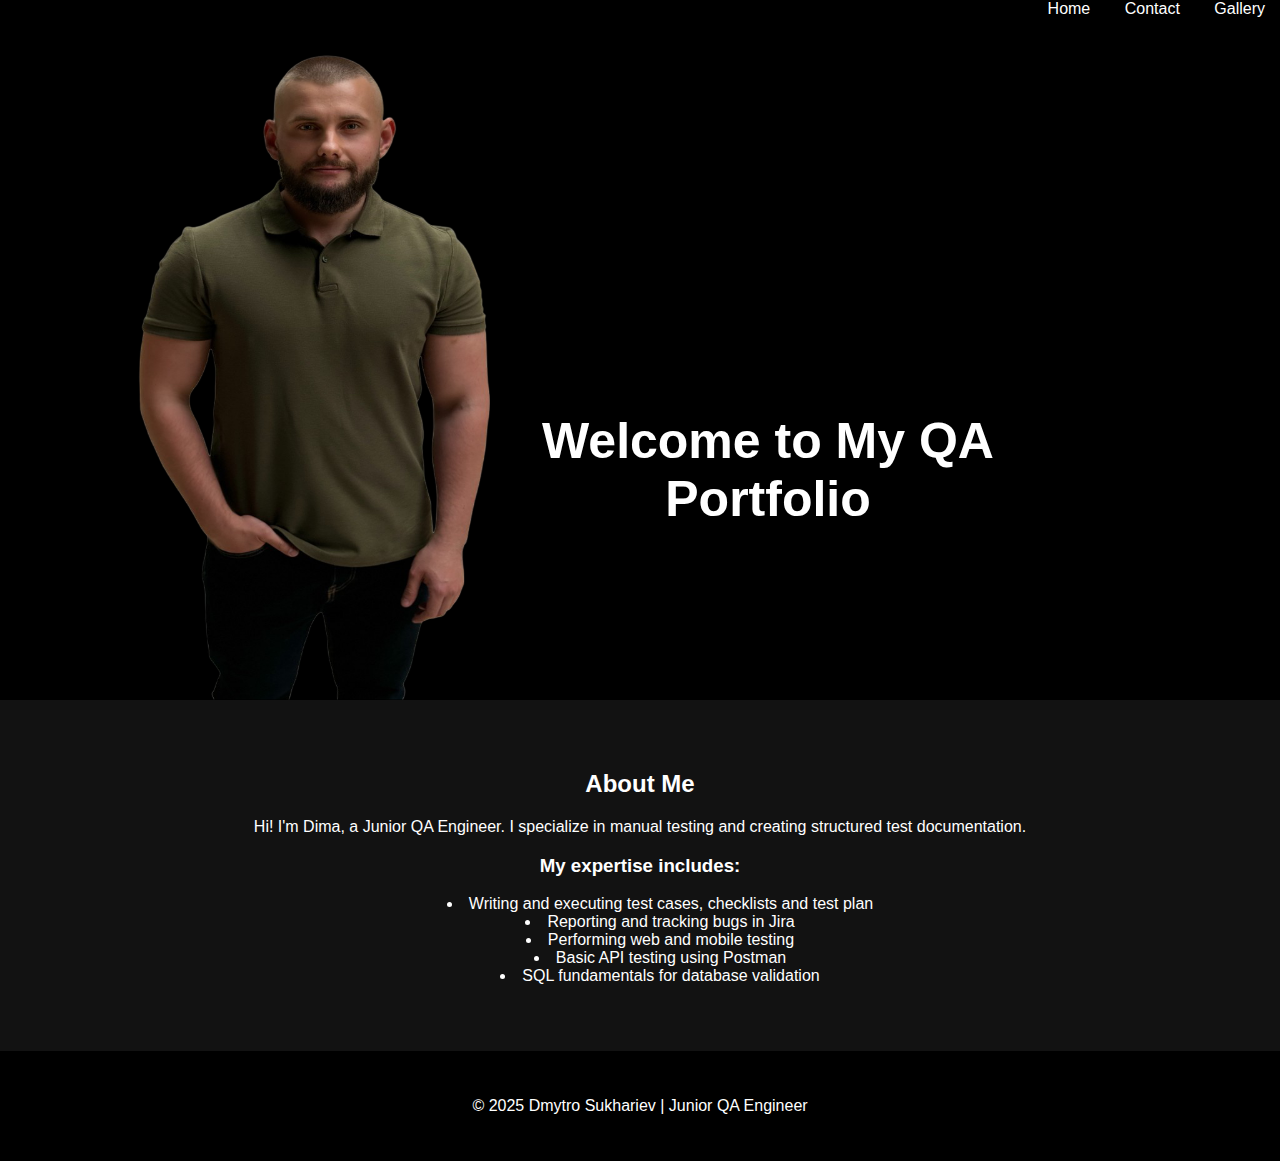
<file: index.html>
<!DOCTYPE html>
<html lang="en">
<head>
    <meta charset="UTF-8">
    <meta name="viewport" content="width=device-width, initial-scale=1.0">
    <link rel="stylesheet" href="styles.css">
    <title>Junior QA Engineer | Portfolio</title>
</head>
<body>
    <header>
        <img src="photo/IMG_8550-Photoroom.png" alt="Вид заголовка" width="600" height="700">
        <h1 class="header-text">Welcome to My QA Portfolio</h1>
        <nav>
            <a href="index.html">Home</a>
            <a href="pages/contact.html">Contact</a>
            <a href="pages/gallery.html">Gallery</a>
        </nav>
    </header>
    
    <section>
        <h2>About Me</h2>
        <p>Hi! I'm Dima, a Junior QA Engineer. I specialize in manual testing and creating structured test documentation.</p>
        <h3> My expertise includes:</h3>
        <ul>
            <li> Writing and executing test cases, checklists and test plan</li>
            <li> Reporting and tracking bugs in Jira</li>
            <li> Performing web and mobile testing</li>
            <li> Basic API testing using Postman</li>
            <li> SQL fundamentals for database validation</li>
        </ul>
    </section>

    <footer>
        <p>© 2025 Dmytro Sukhariev | Junior QA Engineer</p>
    </footer>
</body>
</html>
</file>
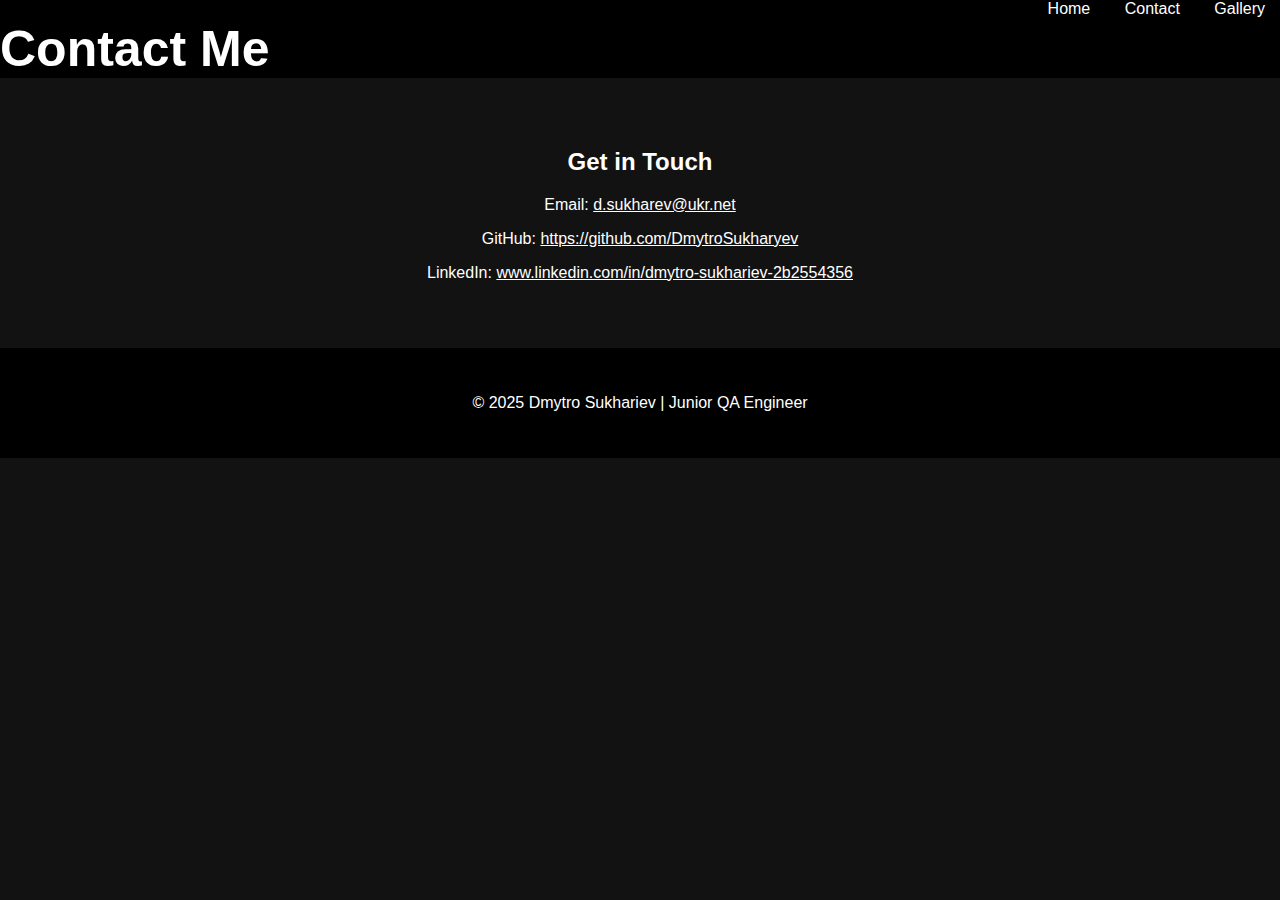
<file: pages/contact.html>
<!DOCTYPE html>
<html lang="en">
<head>
    <meta charset="UTF-8">
    <meta name="viewport" content="width=device-width, initial-scale=1.0">
    <link rel="stylesheet" href="../styles.css">
    <link rel="stylesheet" href="../pages.css">
    <title>Contact | QA Portfolio</title>
</head>
<body>
    <header>
        <h1>Contact Me</h1>
        <nav>
            <a href="../index.html">Home</a>
            <a href="contact.html">Contact</a>
            <a href="gallery.html">Gallery</a>
        </nav>
    </header>
    
    <section>
        <h2>Get in Touch</h2>
        <p>Email: <a href="mailto:your.email@example.com">d.sukharev@ukr.net</a></p>
        <p>GitHub: <a href="#">https://github.com/DmytroSukharyev</a></p>
        <p>LinkedIn: <a href="#">www.linkedin.com/in/dmytro-sukhariev-2b2554356</a></p>
    </section>

    <footer>
        <p>© 2025 Dmytro Sukhariev | Junior QA Engineer</p>
    </footer>
</body>
</html>
</file>
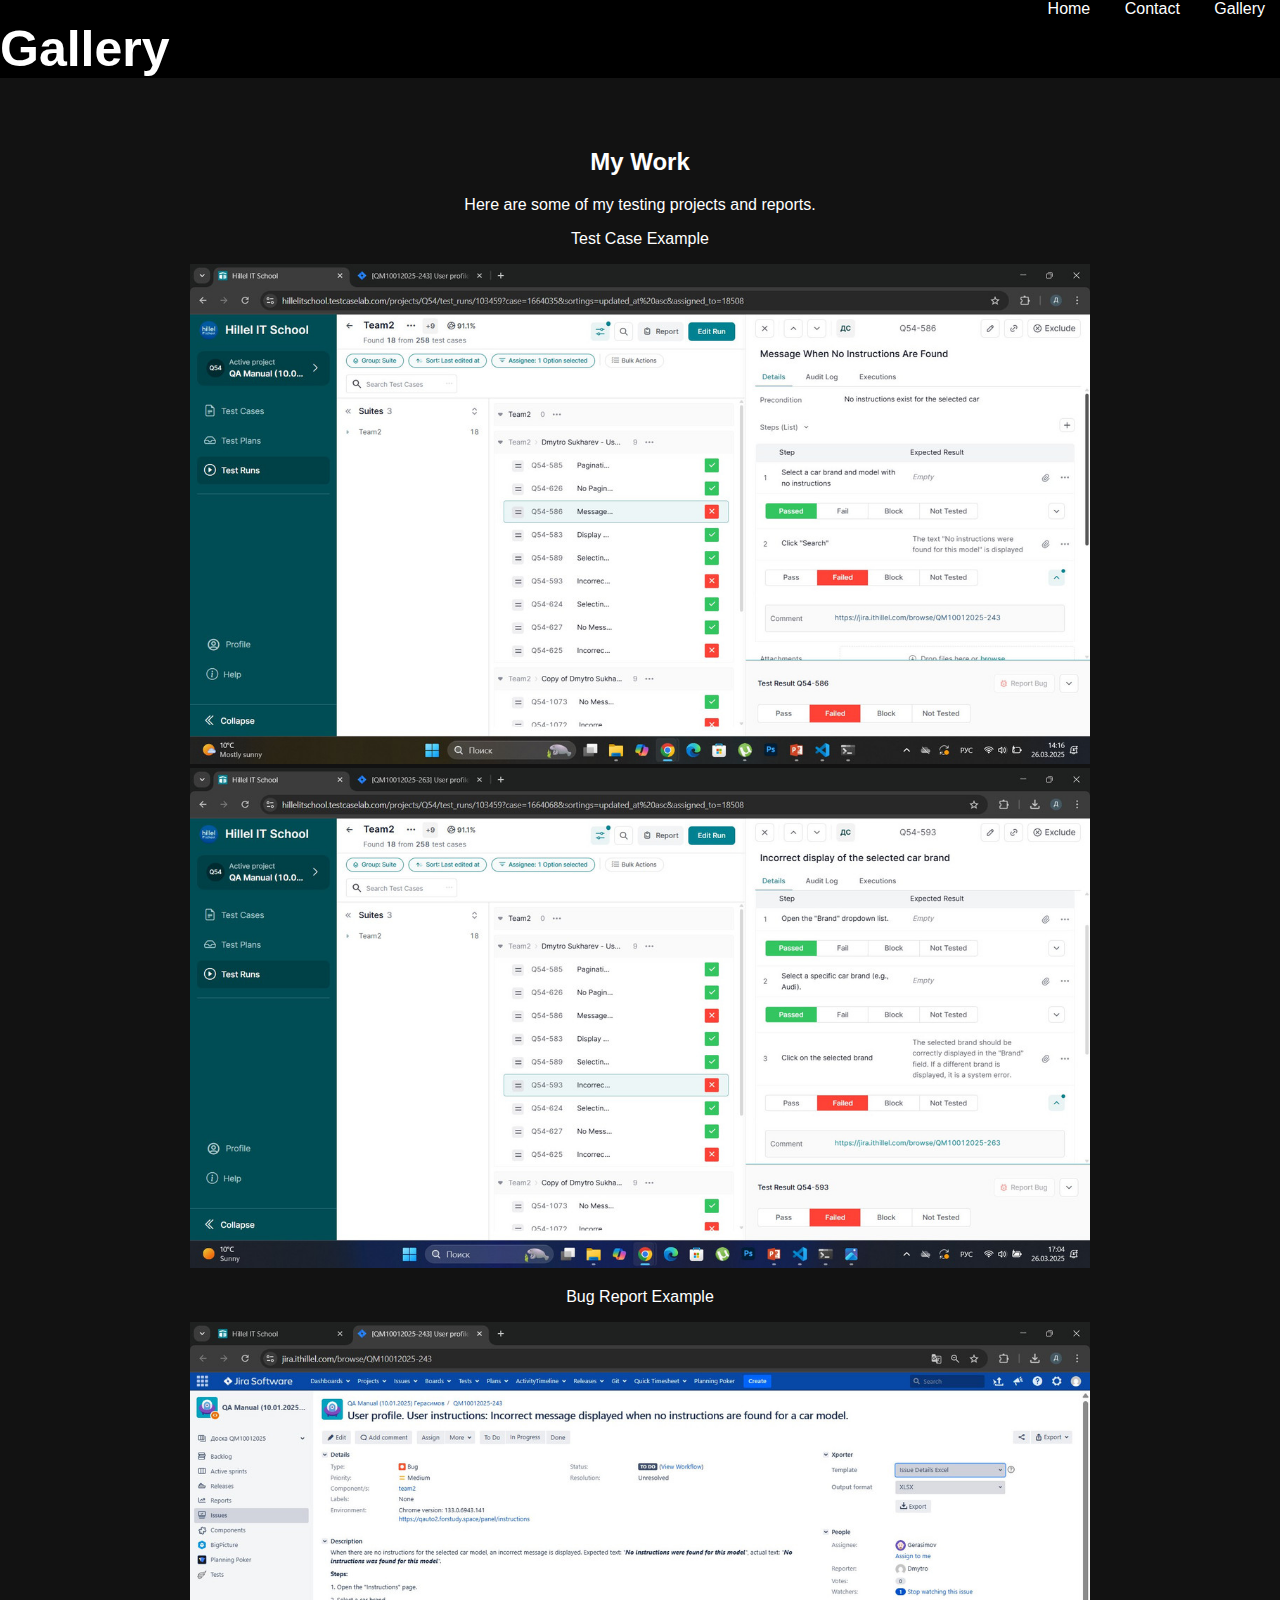
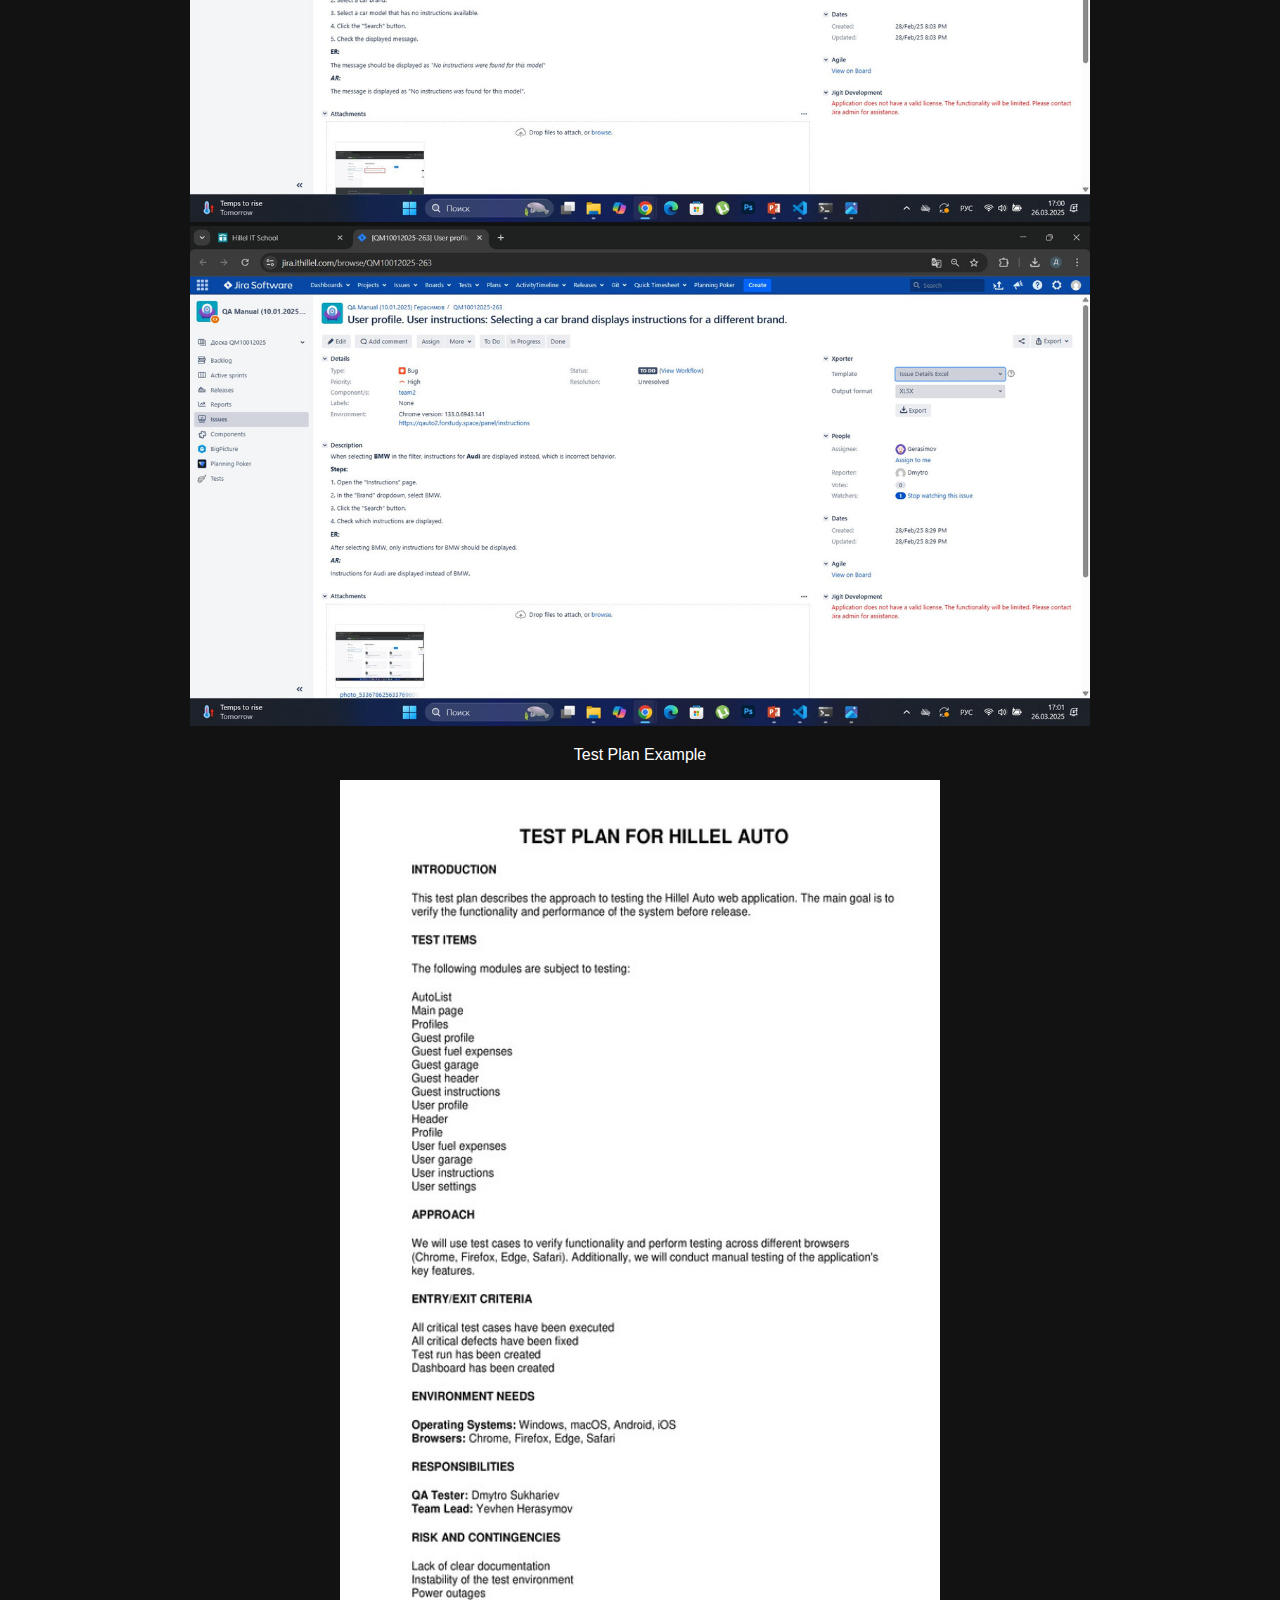
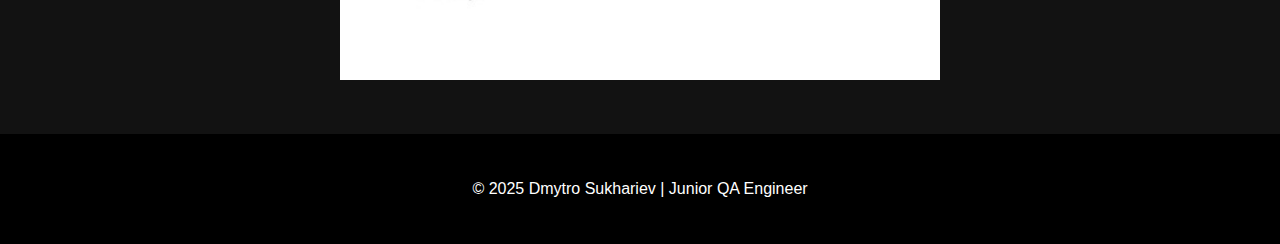
<file: pages/gallery.html>
<!DOCTYPE html>
<html lang="en">
<head>
    <meta charset="UTF-8">
    <meta name="viewport" content="width=device-width, initial-scale=1.0">
    <link rel="stylesheet" href="../styles.css">
    <link rel="stylesheet" href="../pages.css">
    <title>Gallery - QA Portfolio</title>
</head>
<body>
    <header>
        <h1>Gallery</h1>
        <nav>
            <a href="../index.html">Home</a>
            <a href="contact.html">Contact</a>
            <a href="gallery.html">Gallery</a>
        </nav>
    </header>
    
    <section>
        <h2>My Work</h2>
        <p>Here are some of my testing projects and reports.</p>
        <p>Test Case Example</p>
        <div class="gallery">
            <img src="../photo/photo_5413704494929274482_w.jpg" alt="Test Case Example" width="900" height="500">
            <div class="gallery">
            <img src="../photo/photo_5413704494929274484_w.jpg" alt="Test Case Example" width="900" height="500">
           <p>Bug Report Example</p> 
            <img src="../photo/photo_5413704494929274483_w.jpg" alt="Bug Report Example" width="900" height="500">
            <div class="gallery">
            <img src="../photo/photo_5413704494929274487_w.jpg" alt="Bug Report Example" width="900" height="500">
        <p>Test Plan Example</p> 
        <img src="../photo/test_plan.jpg" alt="Test Plan Example" width="600" height="900">
        </div>
    </section>

    <footer>
        <p>© 2025 Dmytro Sukhariev | Junior QA Engineer</p>
    </footer>
</body>
</html>
</file>
<file: styles.css>
body {
    font-family: 'SF Pro Display', sans-serif;
    background-color: #121212;
    color: #fff !important;;
    margin: 0;
    padding: 0;
    text-align: center;
}

header {
    display: flex;
    justify-content: space-between;
    padding: 0px;
    background: #000;
}

header h1 {
    font-size: 24px;
    margin: 0;
        text-align: center;
        font-size: 50px; 
        font-weight: bold; 
        color: #fff; 
        margin-top: 20px;
}

.header-text {
    position: absolute;
    top: 50%; 
    left: 60%; 
    transform: translate(-50%, -50%);
    font-size: 50px;
    font-weight: bold;
    color: #fff;
    text-align: center;
}

nav a {
    color: #fff;
    text-decoration: none;
    margin: 0 15px;
}

#hero {
    padding: 100px 20px;
    background: linear-gradient(45deg, #1c1c1c, #000);
}

.btn {
    display: inline-block;
    background: #fff;
    color: #fff;
    padding: 10px 20px;
    border-radius: 5px;
    text-decoration: none;
}

section {
    padding: 50px 20px;
}

.portfolio-item {
    background: #1e1e1e;
    padding: 20px;
    margin: 10px auto;
    width: 80%;
    border-radius: 10px;
}

ul {
    list-style-position: inside;
}
footer {
    padding: 30px;
    background: #000;
}

h1, h2, h3, p, a, span, div {
    color: white !important;
}
</file>
<file: pages.css>
.contact-page section::before {
    content: "Contact Me";
    display: block;
    font-size: 3em;
    color: #fff;
    text-align: center;
    margin-bottom: 20px;
}

.contact-page section {
    background-color: #fff;
    padding: 20px;
    margin: 20px;
    border-radius: 10px;
}

.contact-page h2 {
    font-size: 2.5em;
    color: #fff;
    text-align: center;
}

.contact-page p a {
    color: #fff;
    text-decoration: none;
}

.contact-page p a:hover {
    text-decoration: underline;
}
</file>
